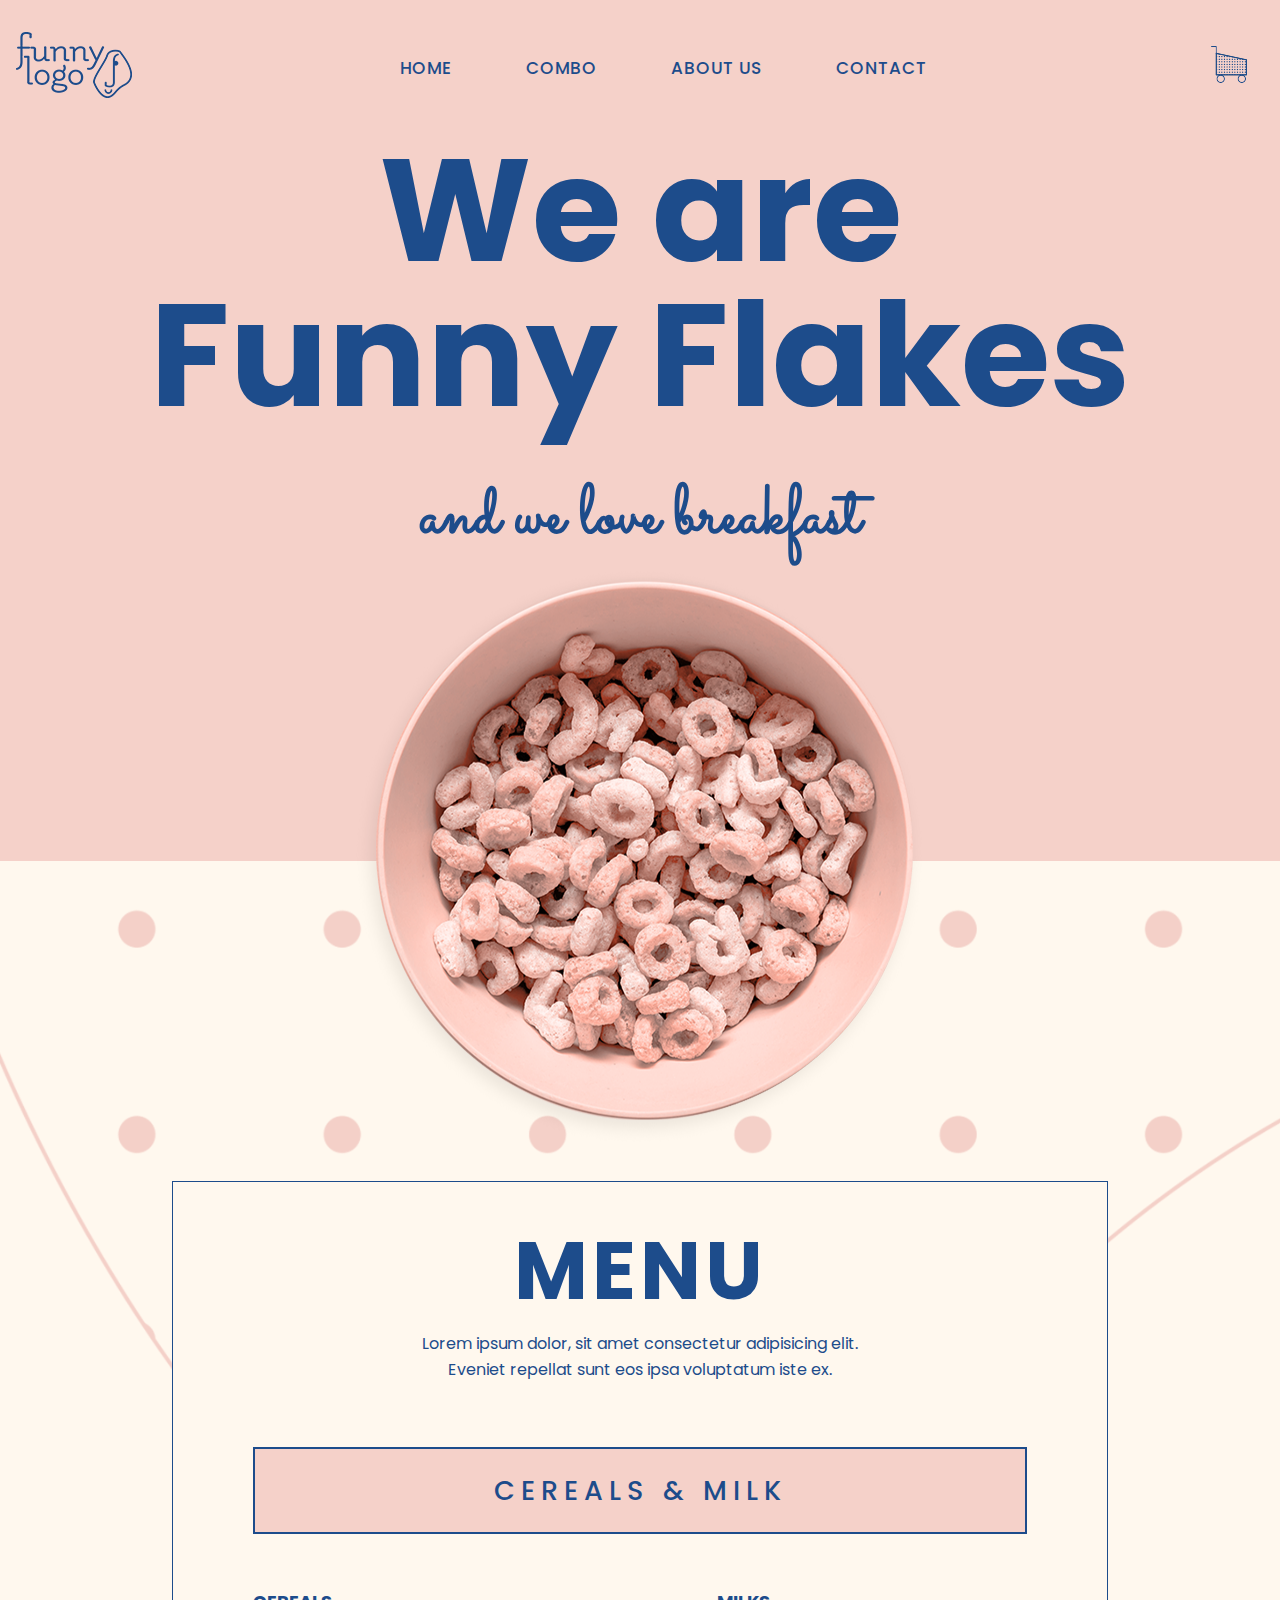
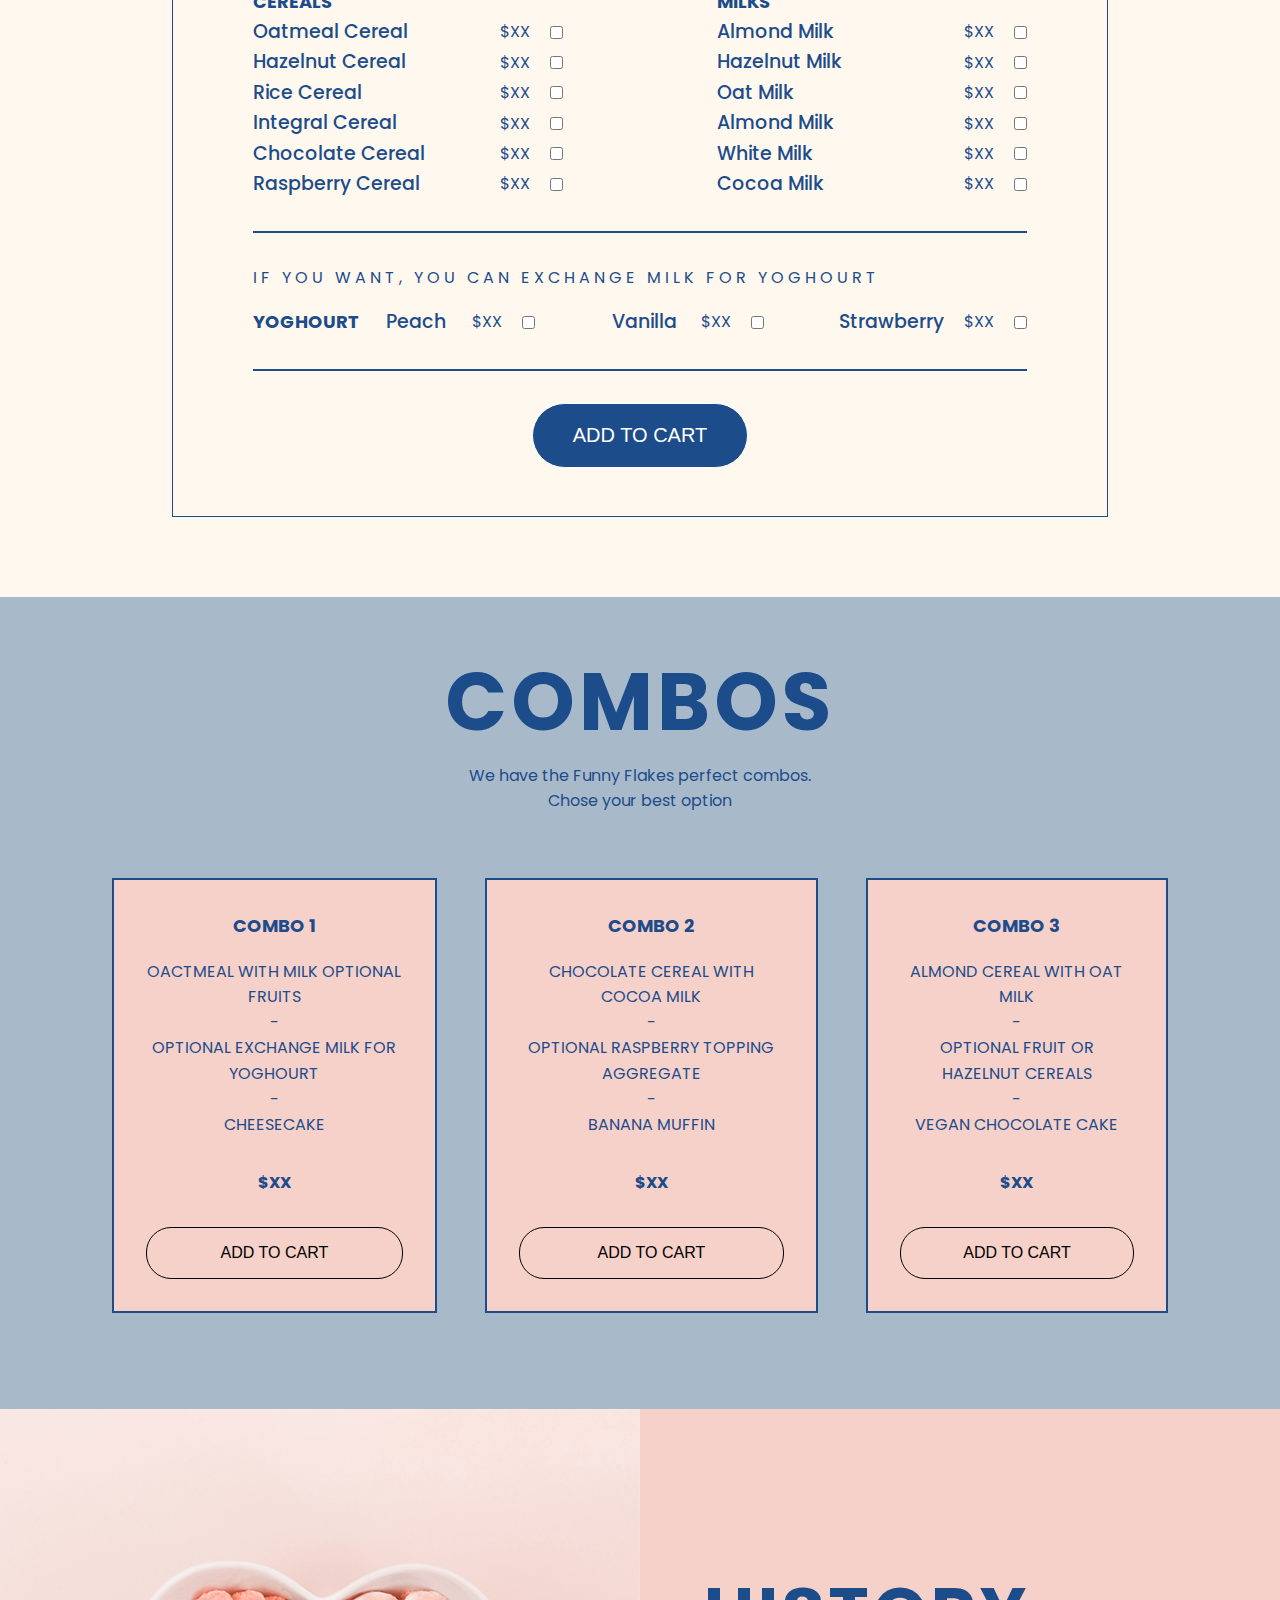
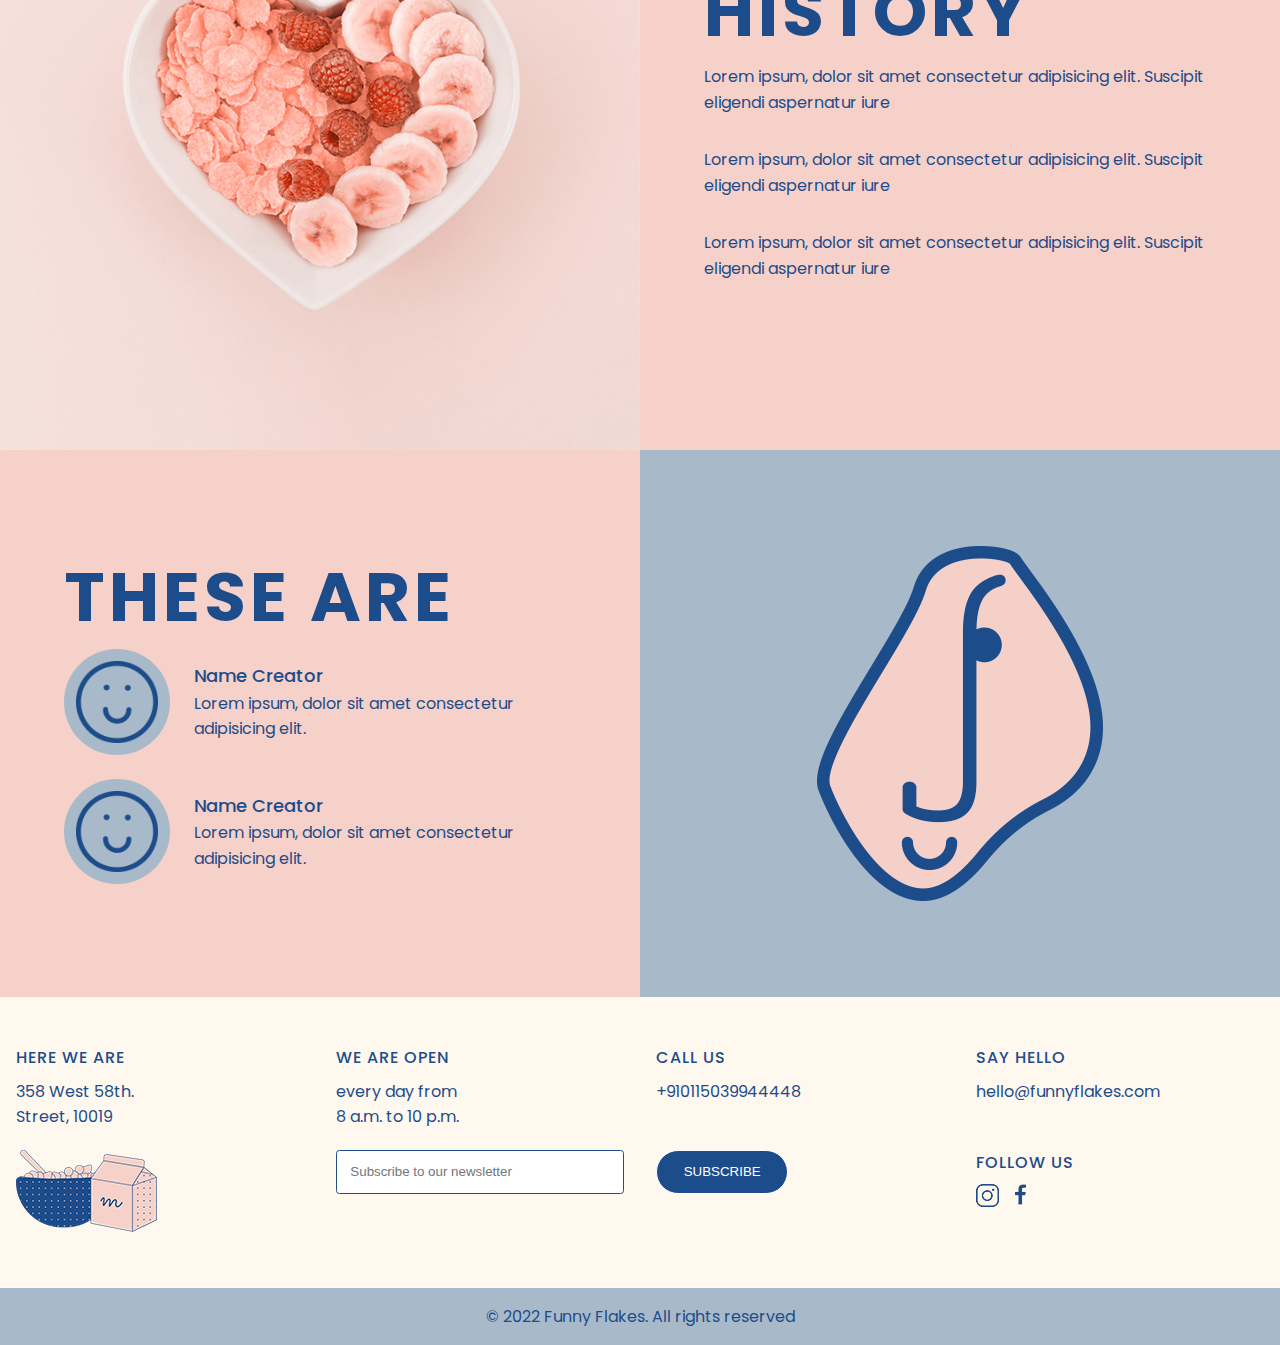
<file: index.html>
<!DOCTYPE html>
<html lang="en">
  <head>
    <meta charset="UTF-8" />
    <meta http-equiv="X-UA-Compatible" content="IE=edge" />
    <meta name="viewport" content="width=device-width, initial-scale=1.0" />
    <title>Funny Flakes | Landing Page</title>
    <link rel="stylesheet" href="sass/main.css" />
  </head>
  <body>
    <header class="header" id="header">
      <div class="container">
        <nav class="navbar">
          <a href="#header" class="brand-logo"
            ><img src="images/img01.png" alt="Logo"
          /></a>
          <menu class="nav nav--center">
            <li class="nav-item"><a href="#home" class="nav-link">home</a></li>
            <li class="nav-item">
              <a href="#combos" class="nav-link">combo</a>
            </li>
            <li class="nav-item">
              <a href="#about" class="nav-link">about us</a>
            </li>
            <li class="nav-item">
              <a href="#contact" class="nav-link">contact</a>
            </li>
          </menu>
          <menu class="nav nav--right">
            <li class="nav-item">
              <a href="#" class="nav-link"
                ><img src="images/cart.svg" alt=""
              /></a>
            </li>
          </menu>
        </nav>
        <section class="hero">
          <h1 class="hero-title">We are <br />Funny Flakes</h1>
          <h4 class="hero-subtitle">and we love breakfast</h4>
          <div class="hero-img">
            <img src="images/img02.png" alt="Bowl of celerals" />
          </div>
        </section>
      </div>
    </header>
    <div class="home">
      <div class="container">
        <section class="menu-box">
          <h2 class="section-heading">menu</h2>
          <p class="section-subheading">
            Lorem ipsum dolor, sit amet consectetur adipisicing elit. Eveniet
            repellat sunt eos ipsa voluptatum iste ex.
          </p>
          <div class="menu-card">
            <h3 class="menu-title">cereals & milk</h3>
            <div class="menu-part">
              <h4 class="menu-heading">cereals</h4>
              <ul class="menu-list">
                <li class="menu-item">
                  <h5 class="item-name">Oatmeal cereal</h5>
                  <span class="item-price">$xx</span
                  ><input type="checkbox" class="item-select" />
                </li>
                <li class="menu-item">
                  <h5 class="item-name">Hazelnut cereal</h5>
                  <span class="item-price">$xx</span
                  ><input type="checkbox" class="item-select" />
                </li>
                <li class="menu-item">
                  <h5 class="item-name">Rice cereal</h5>
                  <span class="item-price">$xx</span
                  ><input type="checkbox" class="item-select" />
                </li>
                <li class="menu-item">
                  <h5 class="item-name">integral cereal</h5>
                  <span class="item-price">$xx</span
                  ><input type="checkbox" class="item-select" />
                </li>
                <li class="menu-item">
                  <h5 class="item-name">chocolate cereal</h5>
                  <span class="item-price">$xx</span
                  ><input type="checkbox" class="item-select" />
                </li>
                <li class="menu-item">
                  <h5 class="item-name">raspberry cereal</h5>
                  <span class="item-price">$xx</span
                  ><input type="checkbox" class="item-select" />
                </li>
              </ul>
            </div>
            <div class="menu-part">
              <h4 class="menu-heading">milks</h4>
              <ul class="menu-list">
                <li class="menu-item">
                  <h5 class="item-name">almond milk</h5>
                  <span class="item-price">$xx</span
                  ><input type="checkbox" class="item-select" />
                </li>
                <li class="menu-item">
                  <h5 class="item-name">hazelnut milk</h5>
                  <span class="item-price">$xx</span
                  ><input type="checkbox" class="item-select" />
                </li>
                <li class="menu-item">
                  <h5 class="item-name">oat milk</h5>
                  <span class="item-price">$xx</span
                  ><input type="checkbox" class="item-select" />
                </li>
                <li class="menu-item">
                  <h5 class="item-name">almond milk</h5>
                  <span class="item-price">$xx</span
                  ><input type="checkbox" class="item-select" />
                </li>
                <li class="menu-item">
                  <h5 class="item-name">white milk</h5>
                  <span class="item-price">$xx</span
                  ><input type="checkbox" class="item-select" />
                </li>
                <li class="menu-item">
                  <h5 class="item-name">cocoa milk</h5>
                  <span class="item-price">$xx</span
                  ><input type="checkbox" class="item-select" />
                </li>
              </ul>
            </div>
            <div class="menu-card-footer">
              <p class="menu-note">
                if you want, you can exchange milk for yoghourt
              </p>
              <div class="menu-sub">
                <h4 class="menu-heading">yoghourt</h4>
                <ul class="menu-list">
                  <li class="menu-item">
                    <h5 class="item-name">peach</h5>
                    <span class="item-price">$xx</span
                    ><input type="checkbox" class="item-select" />
                  </li>
                  <li class="menu-item">
                    <h5 class="item-name">vanilla</h5>
                    <span class="item-price">$xx</span
                    ><input type="checkbox" class="item-select" />
                  </li>
                  <li class="menu-item">
                    <h5 class="item-name">strawberry</h5>
                    <span class="item-price">$xx</span
                    ><input type="checkbox" class="item-select" />
                  </li>
                </ul>
              </div>
            </div>
            <div class="menu-action">
              <button class="btn btn--primary btn--lg">add to cart</button>
            </div>
          </div>
        </section>
      </div>
    </div>
    <div class="combos" id="combos">
      <div class="container">
        <h2 class="section-heading">combos</h2>
        <p class="section-subheading">
          We have the Funny Flakes perfect combos. <br />
          Chose your best option
        </p>
        <div class="combos-list">
          <div class="combo-item">
            <h4 class="combo-name">Combo 1</h4>
            <ul class="combo-plan">
              <li>oactmeal with milk optional fruits</li>
              <li>-</li>
              <li>optional exchange milk for yoghourt</li>
              <li>-</li>
              <li>cheesecake</li>
            </ul>
            <p class="combo-price">$xx</p>
            <button class="btn btn--default btn--sm btn--block">
              add to cart
            </button>
          </div>
          <div class="combo-item">
            <h4 class="combo-name">Combo 2</h4>
            <ul class="combo-plan">
              <li>chocolate cereal with cocoa milk</li>
              <li>-</li>
              <li>optional raspberry topping aggregate</li>
              <li>-</li>
              <li>banana muffin</li>
            </ul>
            <p class="combo-price">$xx</p>
            <button class="btn btn--default btn--sm btn--block">
              add to cart
            </button>
          </div>
          <div class="combo-item">
            <h4 class="combo-name">Combo 3</h4>
            <ul class="combo-plan">
              <li>almond cereal with oat milk</li>
              <li>-</li>
              <li>optional fruit or hazelnut cereals</li>
              <li>-</li>
              <li>vegan chocolate cake</li>
            </ul>
            <p class="combo-price">$xx</p>
            <button class="btn btn--default btn--sm btn--block">
              add to cart
            </button>
          </div>
        </div>
      </div>
    </div>
    <div class="about" id="about">
      <div class="about-box">
        <img src="images/img04.png" alt="Cereal combo" />
      </div>
      <section class="about-box about-box--content bg-accent">
        <h2 class="section-heading section-heading--sm">history</h2>
        <p class="description">
          Lorem ipsum, dolor sit amet consectetur adipisicing elit. Suscipit
          eligendi aspernatur iure
        </p>
        <p class="description">
          Lorem ipsum, dolor sit amet consectetur adipisicing elit. Suscipit
          eligendi aspernatur iure
        </p>
        <p class="description">
          Lorem ipsum, dolor sit amet consectetur adipisicing elit. Suscipit
          eligendi aspernatur iure
        </p>
      </section>
      <section class="about-box about-box--content bg-accent">
        <h2 class="section-heading section-heading--sm">these are</h2>
        <ul class="about-list">
          <li class="about-item">
            <span class="bg-primary-light"
              ><img src="images/img05.png" alt=""
            /></span>
            <div>
              <h4>name creator</h4>
              <p>Lorem ipsum, dolor sit amet consectetur adipisicing elit.</p>
            </div>
          </li>
          <li class="about-item">
            <span class="bg-primary-light"
              ><img src="images/img05.png" alt=""
            /></span>
            <div>
              <h4>name creator</h4>
              <p>Lorem ipsum, dolor sit amet consectetur adipisicing elit.</p>
            </div>
          </li>
        </ul>
      </section>
      <div class="about-box about-box--content about-box--img bg-primary-light">
        <img src="images/img06.png" alt="" />
      </div>
    </div>
    <footer class="footer bg-light" id="contact">
      <div class="footer-top">
        <div class="container">
          <div class="footer-row">
            <div class="footer-col">
              <h4 class="footer-title">here we are</h4>
              <address>
                358 West 58th. <br />
                Street, 10019
              </address>
            </div>
            <div class="footer-col">
              <h4 class="footer-title">we are open</h4>
              <p>every day from <br />8 a.m. to 10 p.m.</p>
            </div>
            <div class="footer-col">
              <h4 class="footer-title">call us</h4>
              <a href="tel:+910115039944448">+910115039944448</a>
            </div>
            <div class="footer-col">
              <h4 class="footer-title">say hello</h4>
              <a href="mailto:hello@funnyflakes.com">hello@funnyflakes.com</a>
            </div>
          </div>
          <div class="footer-row">
            <div class="footer-col">
              <img src="images/img07.png" alt="" />
            </div>
            <div class="footer-col">
              <input type="email" name="email" id="email" placeholder="Subscribe to our newsletter" class="form-input"/>
            </div>
            <div class="footer-col">
              <button class="btn btn--primary">subscribe</button>
            </div>
            <div class="footer-col">
              <h4 class="footer-title">follow us</h4>
              <ul class="footer-social">
                <li><a href=""><img src="images/insta.svg" alt="" /></a></li>
                <li><a href=""><img src="images/fb.svg" alt="" /></a></li>
              </ul>
            </div>
          </div>
        </div>
      </div>
      <div class="footer-bottom bg-primary-light">
        <div class="container">
          <p class="copyright">&copy; 2022 Funny Flakes. All rights reserved</p>
        </div>
      </div>
    </footer>
  </body>
</html>
</file>
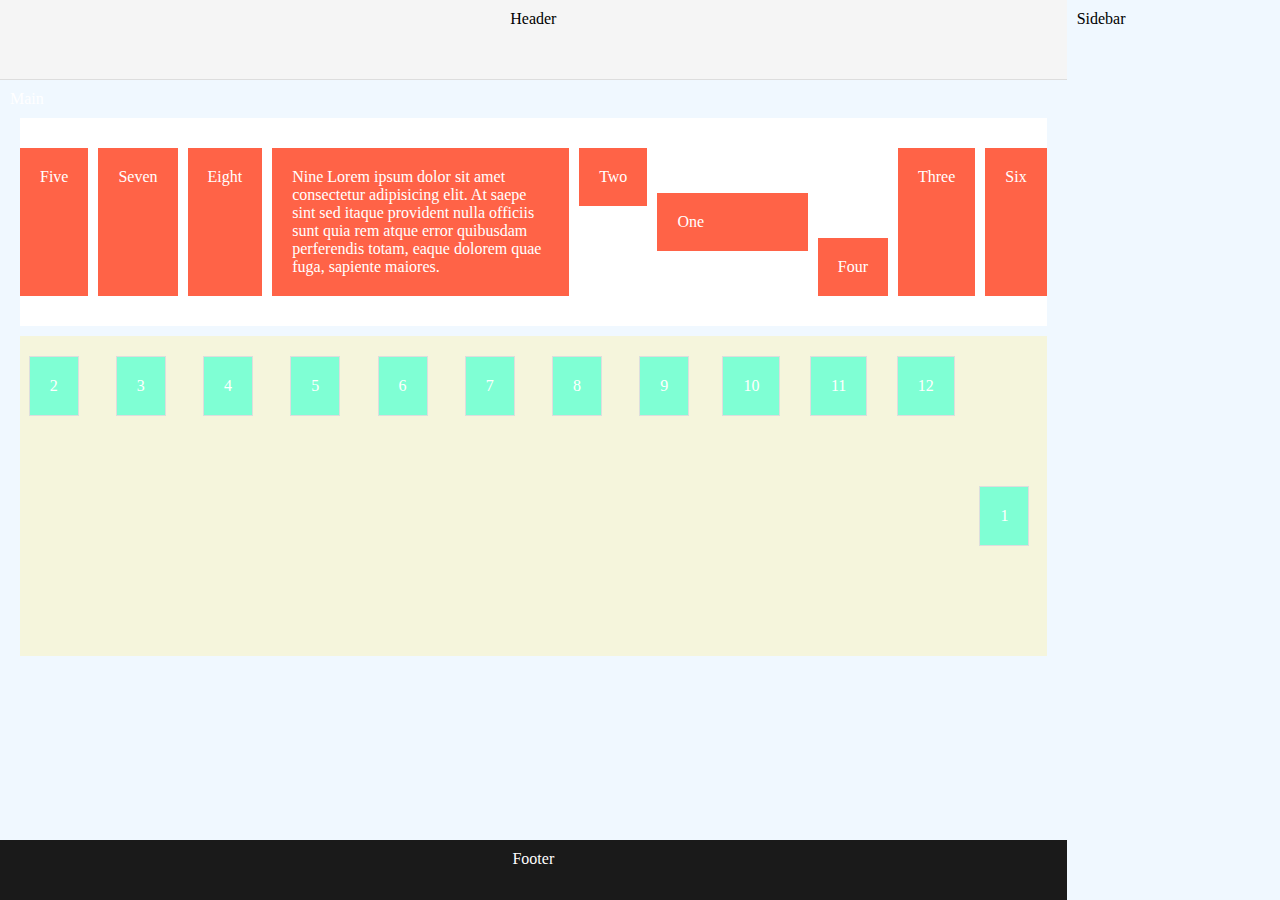
<file: runner.html>
<!DOCTYPE html>
<html lang="en">
<head>
  <meta charset="UTF-8">
  <meta http-equiv="X-UA-Compatible" content="IE=edge">
  <meta name="viewport" content="width=device-width, initial-scale=1.0">
  <title>Document</title>
  <link rel="stylesheet" href="css/main.css">
</head>
<body class="body">
  <header class="header">Header</header>
  <main class="main">
    Main
    <div class="flex-container">
      <div class="flex-item">One</div>
      <div class="flex-item">Two</div>
      <div class="flex-item">Three</div>
      <div class="flex-item">Four</div>
      <div class="flex-item">Five</div>
      <div class="flex-item">Six</div>
      <div class="flex-item">Seven</div>
      <div class="flex-item">Eight</div>
      <div class="flex-item">Nine Lorem ipsum dolor sit amet consectetur adipisicing elit. At saepe sint sed itaque provident nulla officiis sunt quia rem atque error quibusdam perferendis totam, eaque dolorem quae fuga, sapiente maiores.</div>
    </div>
    <div class="grid-container">
      <div class="grid-item grid-item1">1</div>
      <div class="grid-item grid-item2">2</div>
      <div class="grid-item grid-item3">3</div>
      <div class="grid-item grid-item4">4</div>
      <div class="grid-item grid-item5">5</div>
      <div class="grid-item grid-item6">6</div>
      <div class="grid-item grid-item7">7</div>
      <div class="grid-item grid-item8">8</div>
      <div class="grid-item grid-item9">9</div>
      <div class="grid-item grid-item10">10</div>
      <div class="grid-item grid-item11">11</div>
      <div class="grid-item grid-item12">12</div>
    </div>
  </main>
  <aside class="sidebar">Sidebar</aside>
  <footer class="footer">Footer</footer>
</body>
</html>
</file>
<file: sass/main.css>
@import url("https://fonts.googleapis.com/css2?family=Poppins:wght@400;500;700&family=Sacramento&display=swap");
*, *::before, *::after {
  padding: 0;
  margin: 0;
  box-sizing: border-box;
}

body {
  font-size: 16px;
  font-family: Poppins, system-ui, -apple-system, BlinkMacSystemFont, "Segoe UI", Roboto, Oxygen, Ubuntu, Cantarell, "Open Sans", "Helvetica Neue", sans-serif;
  font-weight: normal;
  line-height: 1.6;
  color: #1d4c8b;
}

.container {
  max-width: 80rem;
  margin-inline: auto;
  padding-inline: 1rem;
}

a {
  text-decoration: none;
  color: #1d4c8b;
}
a:hover, a:focus {
  text-decoration: none;
}
a:visited {
  color: #2663b5;
}

ul:not(.ordered-list), ul:not(.unordered-list), ol:not(.ordered-list), ol:not(.unordered-list), menu:not(.ordered-list), menu:not(.unordered-list) {
  list-style: none;
}

img {
  max-width: 100%;
  height: auto;
}

.bg-primary {
  background-color: #1d4c8b;
}
.bg-accent {
  background-color: #f5d1c9;
}
.bg-primary-light {
  background-color: #a8baca;
}
.bg-light {
  background-color: #fff8ee;
}

.form-input {
  padding: 1em 1em;
  border-radius: 0.25em;
  width: 100%;
  border: 1px solid #1d4c8b;
}

.ff-main {
  font-family: Poppins, system-ui, -apple-system, BlinkMacSystemFont, "Segoe UI", Roboto, Oxygen, Ubuntu, Cantarell, "Open Sans", "Helvetica Neue", sans-serif;
}

.ff-sub {
  font-family: Sacramento, cursive;
}

.text-primary {
  color: #1d4c8b;
}

.text-center {
  text-align: center;
}

.section-heading {
  font-size: 81px;
  text-transform: uppercase;
  letter-spacing: 4px;
  line-height: 1;
  margin-bottom: 0.25em;
}
.section-heading--sm {
  font-size: 69px;
}
.section-subheading {
  width: 60%;
  margin-inline: auto;
  margin-bottom: 1em;
}

.btn {
  display: inline-block;
  padding: 1em 2em;
  text-transform: uppercase;
  border-radius: 25px;
  border: 1px solid currentColor;
  box-shadow: none;
  cursor: pointer;
}
.btn--default {
  background-color: #f5d1c9;
}
.btn--primary {
  background-color: #1d4c8b;
  color: #fff;
}
.btn--sm {
  font-size: 16px;
}
.btn--lg {
  font-size: 20px;
  border-radius: 35px;
}
.btn--block {
  width: 100%;
}

.hero {
  text-align: center;
}
.hero-title {
  font-size: 145px;
  line-height: 1;
  margin-bottom: 0.25em;
}
.hero-subtitle {
  font-size: 69px;
  font-family: Sacramento, cursive;
  margin-bottom: 0.25em;
}
.hero-img {
  transform: translateY(50%);
  margin-top: -25%;
}

.nav {
  display: inline-flex;
  align-items: center;
  gap: 40px;
}
.navbar {
  display: flex;
  justify-content: space-between;
  align-items: center;
  padding: 2em 0;
}
.nav-link {
  text-transform: uppercase;
  letter-spacing: 1px;
  font-weight: 500;
  padding: 1em;
  font-size: 17px;
}

.header {
  background-color: #f5d1c9;
}

.home {
  padding: 20em 0 5em;
  background-color: #fff8ee;
  background-image: url("../images/img03.png");
  background-size: cover;
  background-position: center 25%;
}

.menu-box {
  max-width: 75%;
  margin-inline: auto;
  padding: 3em 5em;
  border: 1px solid #1d4c8b;
  text-align: center;
  background-color: #fff8ee;
}
.menu-card {
  display: flex;
  flex-wrap: wrap;
  justify-content: space-between;
  margin-top: 4em;
}
.menu-card-footer {
  flex: 1 0 100%;
  padding: 2em 0;
  margin: 2em 0;
  border-top: 2px solid #1d4c8b;
  border-bottom: 2px solid #1d4c8b;
}
.menu-title {
  padding: 0.75em 1em;
  background-color: #f5d1c9;
  border: 2px solid #1d4c8b;
  text-transform: uppercase;
  letter-spacing: 6px;
  font-weight: 500;
  font-size: 27px;
  margin-bottom: 2em;
  flex: 1 0 100%;
}
.menu-part {
  flex: 0 0 40%;
  text-align: left;
}
.menu-heading {
  font-size: 18px;
  text-transform: uppercase;
}
.menu-item {
  display: flex;
  justify-content: space-between;
  align-items: center;
  gap: 20px;
}
.menu-note {
  text-align: left;
  text-transform: uppercase;
  letter-spacing: 4px;
  margin-bottom: 1em;
}
.menu-sub {
  display: flex;
  align-items: center;
  justify-content: space-between;
  text-transform: uppercase;
  gap: 20px;
}
.menu-sub .menu-list {
  display: flex;
  justify-content: space-between;
  align-items: center;
  flex: 1 1 100%;
}
.menu-action {
  text-align: center;
  flex: 1 0 100%;
}

.item-name {
  flex: 1 0 50%;
  font-size: 19px;
  font-weight: 500;
  text-transform: capitalize;
}
.item-price {
  text-transform: uppercase;
}

.combos {
  background-color: #a8baca;
  text-align: center;
  padding: 4em 6em 6em;
}
.combos-list {
  display: flex;
  justify-content: center;
  align-items: flex-start;
  gap: 3em;
  margin-top: 4em;
}

.combo-item {
  background-color: #f5d1c9;
  padding: 2em;
  border: 2px solid #1d4c8b;
}
.combo-name {
  font-size: 18px;
  text-transform: uppercase;
  margin-bottom: 1em;
}
.combo-plan {
  text-transform: uppercase;
  margin-bottom: 2em;
}
.combo-price {
  text-transform: uppercase;
  font-weight: 700;
  margin-bottom: 2em;
}

.about {
  display: grid;
  grid-template-columns: 1fr 1fr;
}
.about-box {
  grid-column: auto/span 1;
  display: flex;
  flex-direction: column;
  justify-content: center;
}
.about-box--content {
  padding: 6em 4em;
}
.about-box--content .description + .description {
  margin-top: 2em;
}
.about-box--img {
  align-items: center;
}
.about-list {
  display: flex;
  flex-direction: column;
  gap: 1.5em;
}
.about-item {
  display: flex;
  align-items: center;
  gap: 1.5em;
}
.about-item > span {
  display: inline-flex;
  justify-content: center;
  align-items: center;
  padding: 12px;
  border-radius: 50%;
}
.about-item h4 {
  text-transform: capitalize;
  font-size: 18px;
  font-weight: 500;
}

.footer-top {
  padding: 3em 0;
}
.footer-bottom {
  padding: 1em;
  text-align: center;
}
.footer-row {
  display: grid;
  grid-template-columns: repeat(12, 1fr);
  gap: 2em;
}
.footer-row + .footer-row {
  margin-top: 20px;
}
.footer-col {
  grid-column: auto/span 3;
}
.footer-title {
  text-transform: uppercase;
  letter-spacing: 1px;
  font-weight: 500;
  margin-bottom: 0.5em;
}
.footer-social {
  display: flex;
  gap: 1em;
}
.footer address {
  font-style: normal;
}/*# sourceMappingURL=main.css.map */
</file>
<file: css/main.css>
*, *::after, *::before {
  padding: 0;
  margin: 0;
  box-sizing: border-box;
  --bg-color: #f8f8f8;
}

body {
  background-color: var(--bg-color);
}

.flex-container {
  display: flex;
  /* flex-direction: row;
  flex-wrap: wrap-reverse; */
  flex-flow: row nowrap;
  justify-content: flex-start; /* main axis */
  align-items: stretch; /* cross axis */
  gap: 10px;
  background-color: white;
  margin: 10px;
  padding: 30px 0;
  overflow-x: auto;
}

.flex-item {
  padding: 20px 20px 20px 20px;
  background-color: tomato;
  color: white;
  order: 1;
  /* width: 30%; */
}
.flex-item:nth-child(1) {
  order: 3;
  flex-basis: 50%;
  flex-grow: 1;
  flex: 1 1 60%;
  align-self: center;
}
.flex-item:nth-child(2) {
  order: 2;
  flex-shrink: 0;
  /* width: 30%; */
  align-self: flex-start;
}
.flex-item:nth-child(3) {
  order: 6;
  /* flex-grow: 2; */
}
.flex-item:nth-child(4) {
  order: 4;
  flex-shrink: 1;
  align-self: flex-end;
}
.flex-item:nth-child(5) {
  order: 1;
}
.flex-item:nth-child(6) {
  order: 6;
}

.grid-container {
  background-color: beige;
  margin: 10px;
  display: grid;
  grid-template-columns: repeat(12, 1fr);
  grid-template-rows: repeat(3, 100px);
  justify-items: center;
  align-items: center;
  /* place-items: center end; */
  justify-content: start;
  align-content: end;
  place-content: center end;
  gap: 10px 20px;
  /* width: 80%;
  height: 80%; */
}
.grid-item {
  padding: 20px;
  background-color: aquamarine;
  border: 1px solid #ddd;
}
.grid-item1 {
  /* grid-column-start, grid-column-end, grid-row-start, grid-row-end */
  grid-column: auto / -1; /* 2 / span 2*/
  grid-row: 1 / 3;
  justify-self: start;
  align-self: end;
}

.header {
  background-color: #f5f5f5;
  border-bottom: 1px solid #ddd;
  text-align: center;
  padding: 10px;
  /* grid-column: 1 / -1; */
  grid-area: h;
}

.footer {
  background-color: #1a1a1a;
  color: white;
  text-align: center;
  padding: 10px;
  /* grid-column: 1 / -1; */
  grid-area: f;
}

.body {
  display: grid;
  grid-template-columns: repeat(12, 1fr);
  grid-template-rows: 80px 1fr 60px;
  grid-template-areas:
    "h h h h h h h h h h s s"
    "m m m m m m m m m m s s"
    "f f f f f f f f f f s s";
  min-height: 100vh;
}

/* vh => viewport height */
/* vw => viewport width */

.main {
  grid-area: m;
  /* grid-column: 1 / span 10;
  grid-row: 2 / 3; */
  background-color: aliceblue;
  color: white;
  padding: 10px;
}

.sidebar {
  grid-area: s;
  background-color: aliceblue;
  padding: 10px;
  /* grid-column: span 2;
  grid-row: 2 / 3; */
}
</file>
